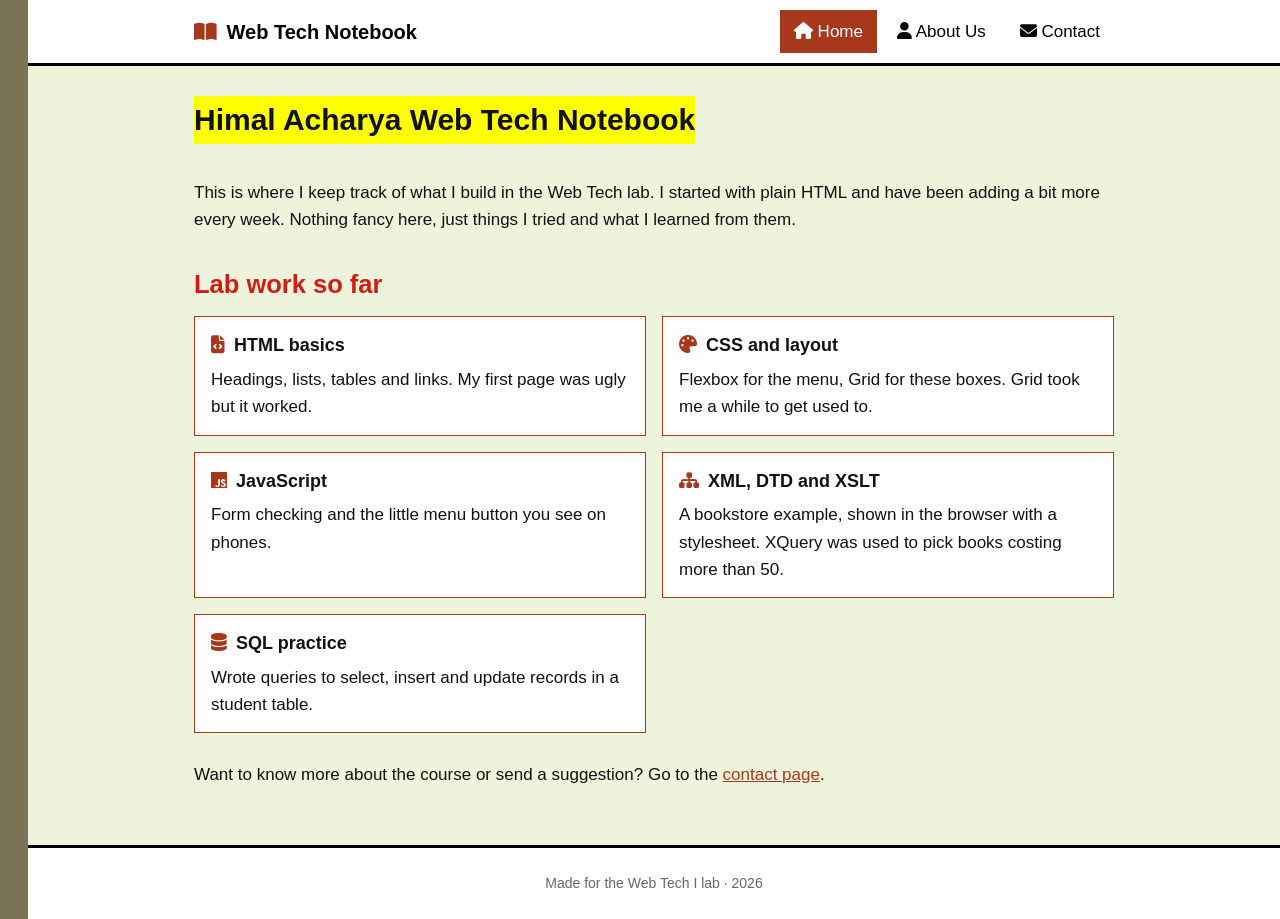
<file: web-tech-notebook/index.html>
<!DOCTYPE html>
<html lang="en">
<head>
  <meta charset="UTF-8">
  <meta name="viewport" content="width=device-width, initial-scale=1.0">
  <title>Home - Web Tech Notebook</title>
  <link rel="stylesheet" href="https://cdnjs.cloudflare.com/ajax/libs/font-awesome/6.4.0/css/all.min.css">
  <link rel="stylesheet" href="css/style.css">
  <script src="js/main.js" defer></script>
</head>
<body>

  <header>
    <nav class="navbar">
      <a href="index.html" class="logo"><i class="fa-solid fa-book-open"></i> Web Tech Notebook</a>
      <button class="nav-toggle" aria-label="menu" aria-expanded="false"><i class="fa-solid fa-bars"></i></button>
      <ul class="nav-links" id="nav-links">
        <li><a href="index.html" data-page="index.html"><i class="fa-solid fa-house"></i> Home</a></li>
        <li><a href="about.html" data-page="about.html"><i class="fa-solid fa-user"></i> About Us</a></li>
        <li><a href="contact.html" data-page="contact.html"><i class="fa-solid fa-envelope"></i> Contact</a></li>
      </ul>
    </nav>
  </header>

  <main>
    <div class="wrap">
      <h1>Himal Acharya Web Tech Notebook</h1>
      <p>This is where I keep track of what I build in the Web Tech lab. I started with plain HTML and have been adding a bit more every week. Nothing fancy here, just things I tried and what I learned from them.</p>

      <h2>Lab work so far</h2>
      <div class="lab-grid">
        <div class="lab-box">
          <h3><i class="fa-solid fa-file-code"></i> HTML basics</h3>
          <p>Headings, lists, tables and links. My first page was ugly but it worked.</p>
        </div>
        <div class="lab-box">
          <h3><i class="fa-solid fa-palette"></i> CSS and layout</h3>
          <p>Flexbox for the menu, Grid for these boxes. Grid took me a while to get used to.</p>
        </div>
        <div class="lab-box">
          <h3><i class="fa-brands fa-js"></i> JavaScript</h3>
          <p>Form checking and the little menu button you see on phones.</p>
        </div>
        <div class="lab-box">
          <h3><i class="fa-solid fa-sitemap"></i> XML, DTD and XSLT</h3>
          <p>A bookstore example, shown in the browser with a stylesheet. XQuery was used to pick books costing more than 50.</p>
        </div>
        <div class="lab-box">
        <h3><i class="fa-solid fa-database"></i> SQL practice</h3>
        <p>Wrote queries to select, insert and update records in a student table.</p>
</div>
      </div>

      <p class="note">Want to know more about the course or send a suggestion? Go to the <a href="contact.html">contact page</a>.</p>
    </div>
  </main>

  <footer>
    <p>Made for the Web Tech I lab &middot; <span id="year">2026</span></p>
  </footer>

</body>
</html>
</file>
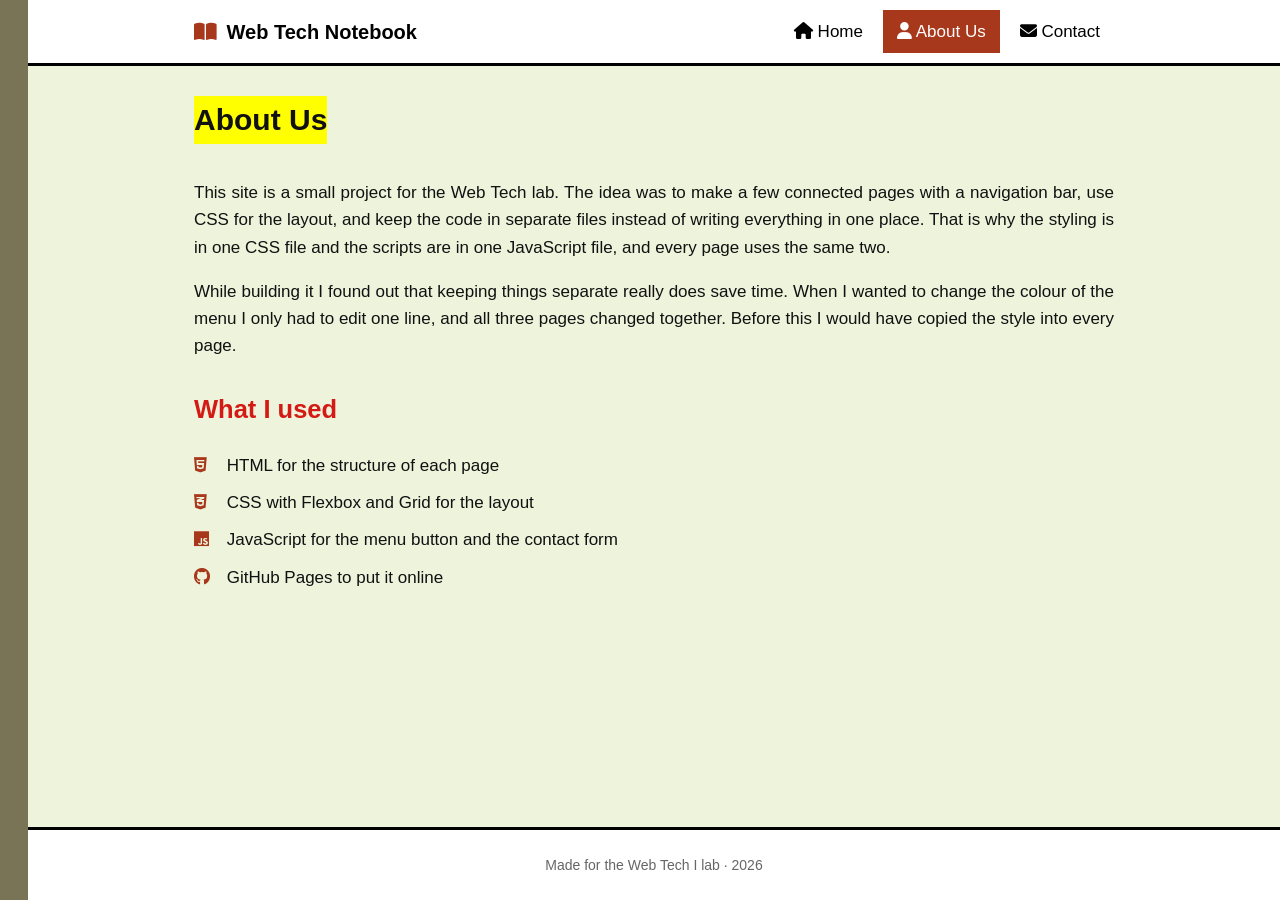
<file: web-tech-notebook/about.html>
<!DOCTYPE html>
<html lang="en">
<head>
  <meta charset="UTF-8">
  <meta name="viewport" content="width=device-width, initial-scale=1.0">
  <title>About Us - Web Tech Notebook</title>
  <link rel="stylesheet" href="https://cdnjs.cloudflare.com/ajax/libs/font-awesome/6.4.0/css/all.min.css">
  <link rel="stylesheet" href="css/style.css">
  <script src="js/main.js" defer></script>
</head>
<body>

  <header>
    <nav class="navbar">
      <a href="index.html" class="logo"><i class="fa-solid fa-book-open"></i> Web Tech Notebook</a>
      <button class="nav-toggle" aria-label="menu" aria-expanded="false"><i class="fa-solid fa-bars"></i></button>
      <ul class="nav-links" id="nav-links">
        <li><a href="index.html" data-page="index.html"><i class="fa-solid fa-house"></i> Home</a></li>
        <li><a href="about.html" data-page="about.html"><i class="fa-solid fa-user"></i> About Us</a></li>
        <li><a href="contact.html" data-page="contact.html"><i class="fa-solid fa-envelope"></i> Contact</a></li>
      </ul>
    </nav>
  </header>

  <main>
    <div class="wrap">
      <h1>About Us</h1>
      <p class="justify">This site is a small project for the Web Tech lab. The idea was to make a few connected pages with a navigation bar, use CSS for the layout, and keep the code in separate files instead of writing everything in one place. That is why the styling is in one CSS file and the scripts are in one JavaScript file, and every page uses the same two.</p>
      <p class="justify">While building it I found out that keeping things separate really does save time. When I wanted to change the colour of the menu I only had to edit one line, and all three pages changed together. Before this I would have copied the style into every page.</p>

      <h2>What I used</h2>
      <ul class="tools">
        <li><i class="fa-brands fa-html5"></i> HTML for the structure of each page</li>
        <li><i class="fa-brands fa-css3-alt"></i> CSS with Flexbox and Grid for the layout</li>
        <li><i class="fa-brands fa-js"></i> JavaScript for the menu button and the contact form</li>
        <li><i class="fa-brands fa-github"></i> GitHub Pages to put it online</li>
      </ul>
    </div>
  </main>

  <footer>
    <p>Made for the Web Tech I lab &middot; <span id="year">2026</span></p>
  </footer>

</body>
</html>
</file>
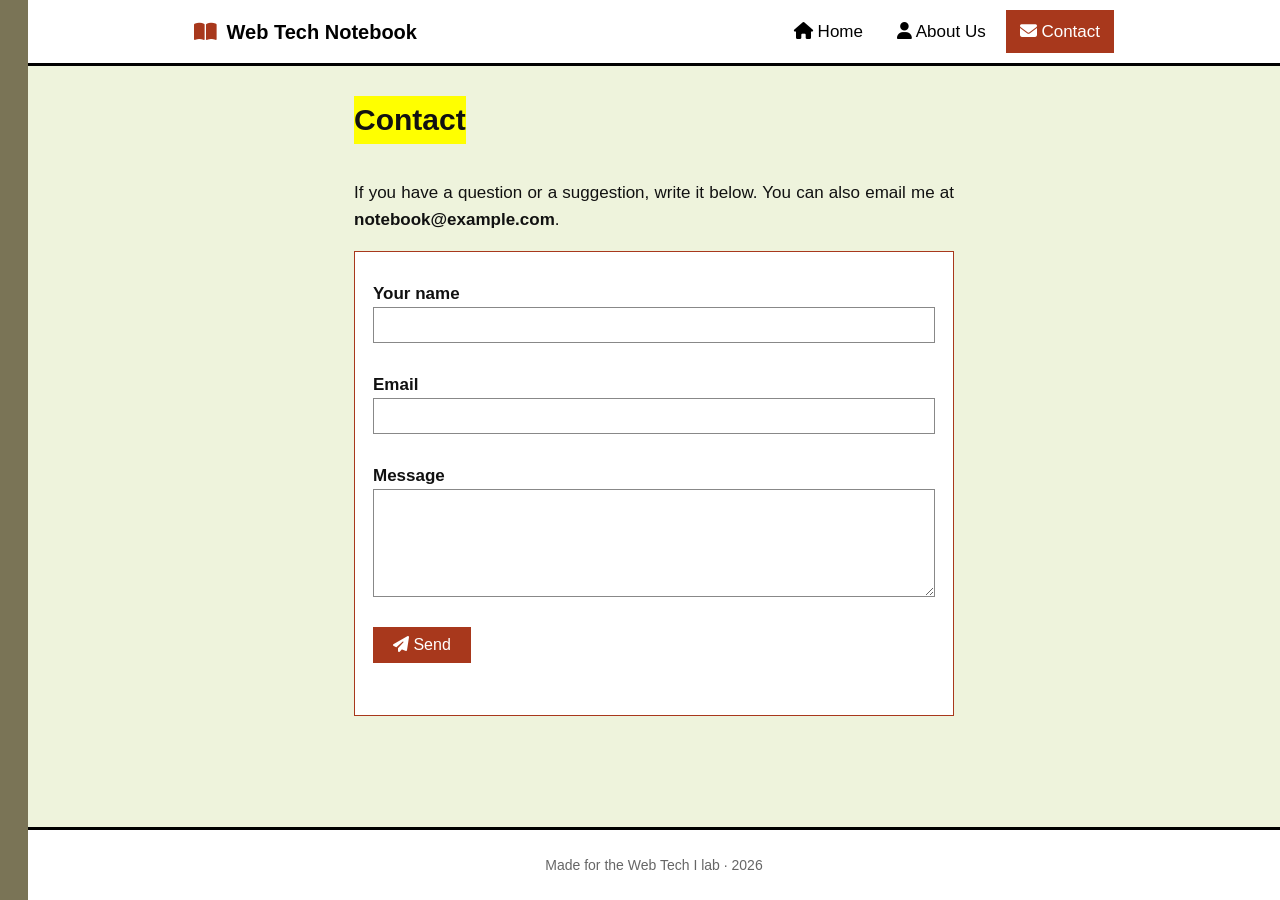
<file: web-tech-notebook/contact.html>
<!DOCTYPE html>
<html lang="en">
<head>
  <meta charset="UTF-8">
  <meta name="viewport" content="width=device-width, initial-scale=1.0">
  <title>Contact - Web Tech Notebook</title>
  <link rel="stylesheet" href="https://cdnjs.cloudflare.com/ajax/libs/font-awesome/6.4.0/css/all.min.css">
  <link rel="stylesheet" href="css/style.css">
  <script src="js/main.js" defer></script>
</head>
<body>

  <header>
    <nav class="navbar">
      <a href="index.html" class="logo"><i class="fa-solid fa-book-open"></i> Web Tech Notebook</a>
      <button class="nav-toggle" aria-label="menu" aria-expanded="false"><i class="fa-solid fa-bars"></i></button>
      <ul class="nav-links" id="nav-links">
        <li><a href="index.html" data-page="index.html"><i class="fa-solid fa-house"></i> Home</a></li>
        <li><a href="about.html" data-page="about.html"><i class="fa-solid fa-user"></i> About Us</a></li>
        <li><a href="contact.html" data-page="contact.html"><i class="fa-solid fa-envelope"></i> Contact</a></li>
      </ul>
    </nav>
  </header>

  <main>
    <div class="wrap small">
      <h1>Contact</h1>
      <p class="justify">If you have a question or a suggestion, write it below. You can also email me at <strong>notebook@example.com</strong>.</p>

      <form id="contact-form" novalidate>
        <label for="name">Your name</label>
        <input type="text" id="name" name="name">
        <span class="error" id="name-error"></span>

        <label for="email">Email</label>
        <input type="email" id="email" name="email">
        <span class="error" id="email-error"></span>

        <label for="message">Message</label>
        <textarea id="message" name="message" rows="5"></textarea>
        <span class="error" id="message-error"></span>

        <button type="submit"><i class="fa-solid fa-paper-plane"></i> Send</button>
        <p id="form-status" role="status"></p>
      </form>
    </div>
  </main>

  <footer>
    <p>Made for the Web Tech I lab &middot; <span id="year">2026</span></p>
  </footer>

</body>
</html>
</file>
<file: web-tech-notebook/css/style.css>
:root {
  --green-light: #eef3dc;
  --olive: #7a7456;
  --red: #d41a14;
  --brown-red: #a8381c;
}

* { box-sizing: border-box; }

body {
  margin: 0;
  font-family: "Trebuchet MS", Arial, sans-serif;
  font-size: 17px;
  line-height: 1.6;
  color: #111;
  background: var(--green-light);
  border-left: 28px solid var(--olive);
  min-height: 100vh;
  display: flex;
  flex-direction: column;
}

main { flex: 1; }


header { background: #fff; border-bottom: 3px solid #000; }

.navbar {
  max-width: 960px;
  margin: 0 auto;
  padding: 10px 20px;
  display: flex;
  justify-content: space-between;
  align-items: center;
}

.logo { color: #000; font-weight: bold; font-size: 20px; text-decoration: none; }
.logo i { color: var(--brown-red); margin-right: 4px; }

.nav-links { list-style: none; margin: 0; padding: 0; display: flex; gap: 6px; }

.nav-links a {
  display: block;
  padding: 8px 14px;
  color: #000;
  text-decoration: none;
}
.nav-links a:hover { background: #dfe7c3; }
.nav-links a.active { background: var(--brown-red); color: #fff; }

.nav-toggle { display: none; background: none; border: none; font-size: 24px; cursor: pointer; }


.wrap { max-width: 960px; margin: 0 auto; padding: 30px 20px 40px; }
.wrap.small { max-width: 640px; }

h1 { display: inline-block; background: yellow; margin: 0 0 18px; font-size: 30px; }
h2 { color: var(--red); margin: 30px 0 12px; }
h3 { margin: 0 0 6px; font-size: 18px; }
h3 i { color: var(--brown-red); margin-right: 4px; }

.justify { text-align: justify; }


.lab-grid {
  display: grid;
  grid-template-columns: repeat(2, 1fr);
  gap: 16px;
}
.lab-box { background: #fff; border: 1px solid var(--brown-red); padding: 14px 16px; }
.lab-box p { margin: 0; }

.note { margin-top: 28px; }
a { color: var(--brown-red); }

.tools { padding-left: 0; list-style: none; }
.tools li { padding: 5px 0; }
.tools i { width: 28px; color: var(--brown-red); }


form { background: #fff; border: 1px solid var(--brown-red); padding: 18px; display: flex; flex-direction: column; }
label { font-weight: bold; margin-top: 10px; }
input, textarea { padding: 8px; border: 1px solid #888; font-family: inherit; font-size: 16px; }
.error { color: var(--red); font-size: 14px; min-height: 18px; }

button[type="submit"] {
  align-self: flex-start;
  margin-top: 12px;
  background: var(--brown-red);
  color: #fff;
  border: none;
  padding: 9px 20px;
  font-size: 16px;
  cursor: pointer;
}
button[type="submit"]:hover { background: #7e2a14; }
#form-status { font-weight: bold; color: var(--olive); }


footer { background: #fff; border-top: 3px solid #000; text-align: center; padding: 10px; font-size: 14px; color: #666; }


@media (max-width: 640px) {
  body { border-left-width: 10px; }
  .lab-grid { grid-template-columns: 1fr; }
  .nav-toggle { display: block; }
  .navbar { flex-wrap: wrap; }
  .nav-links { display: none; flex-direction: column; width: 100%; margin-top: 10px; }
  .nav-links.open { display: flex; }
}
</file>
